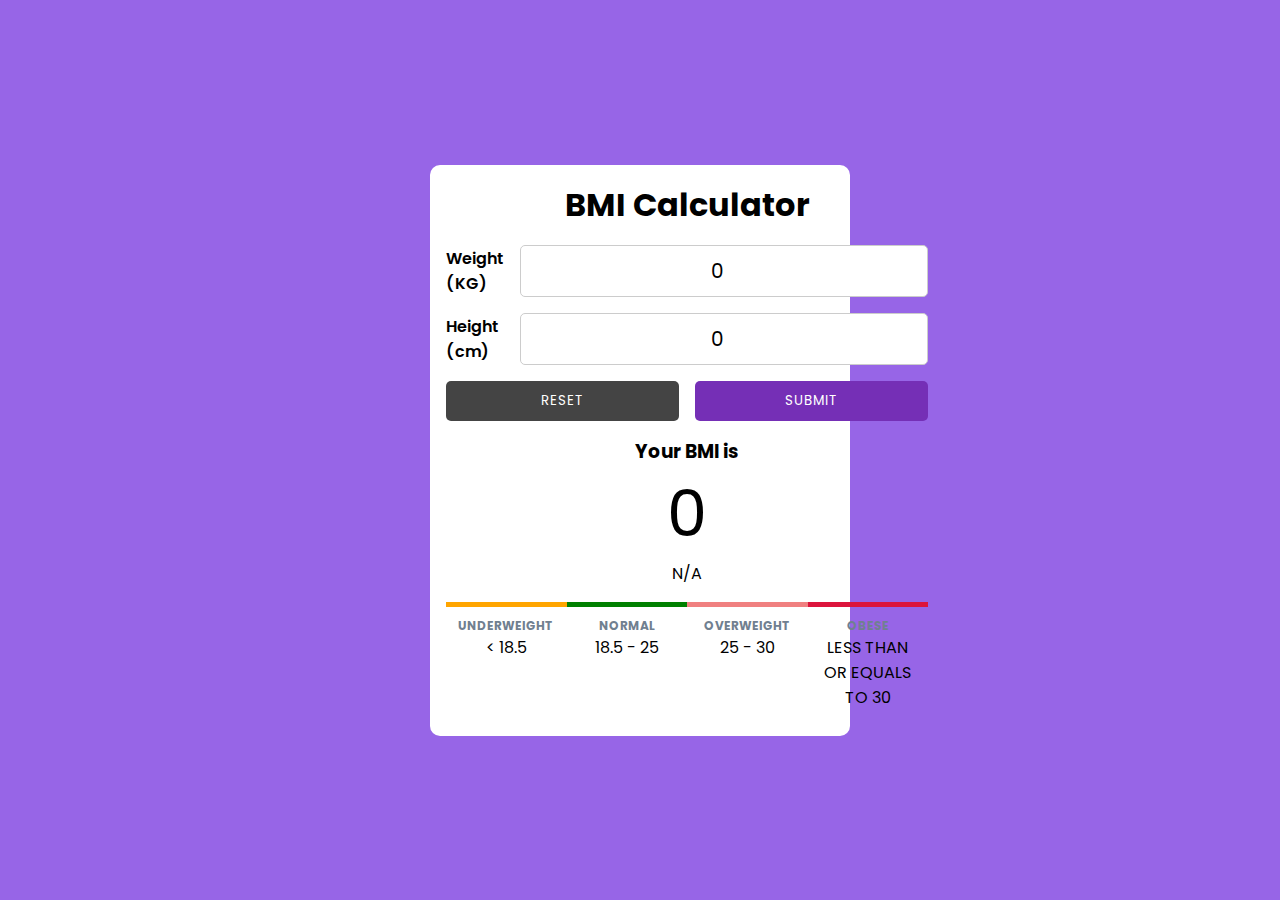
<file: task1(BMI calculator)/index.html>
<!DOCTYPE html>
<html lang="en">
<head>
    <meta charset="UTF-8">
    <meta name="viewport" content="width=device-width, initial-scale=1.0">
    <title>BMI Calculator</title>
    <link rel="stylesheet" href="style.css">
    <script src="app.js" defer></script>
</head>
<body>
    <div class="container">
        <h1>BMI Calculator</h1>
        <form class="calculator">
            <div>
                <label for="weight">Weight (KG)</label>
                <input type="number" id="weight" min="0" step="0.01" value="0">
            </div>

            <div>
                <label for="height">Height (cm)</label>
                <input type="number" id="height" min="0" step="0.01" value="0">
            </div>

            <div>
                <button type="reset">Reset</button>
                <button type="submit">Submit</button>
            </div>
        </form>

        <section class="output">
            <h3>Your BMI is</h3>
            <p id="bmi">0</p>
            <p id="desc">N/A</p>
        </section>


        <section class="bmi-scale">
            <div style="--color : var(--underweight)">
                <h4>Underweight</h4>
            <p>&lt; 18.5</p>
            </div>

            <div style="--color : var(--normal)">
                <h4>Normal</h4>
                <p>18.5 - 25</p>
            </div>

            <div style="--color : var(--overweight)">
                <h4>Overweight</h4>
                <p>25 - 30</p>
            </div>

            <div style="--color : var(--obese)">
                <h4>Obese</h4>
                <p> less than or equals to 30</p>
            </div>
        </section>
    </div>
</body>
</html>
</file>
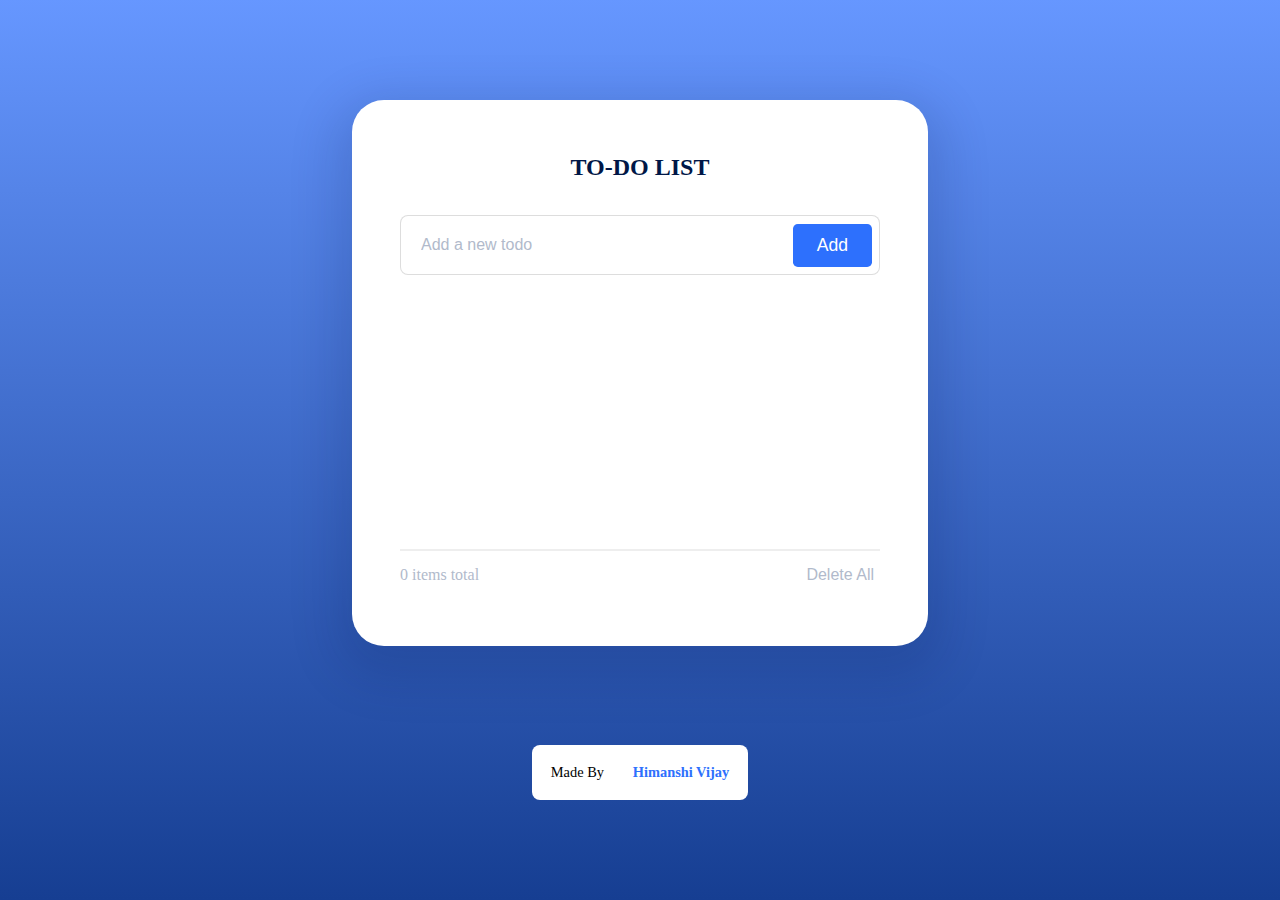
<file: task2 To-Do List/index.html>
<!DOCTYPE html>
<html lang="en">
  <head>
    <meta charset="UTF-8" />
    <meta name="viewport" content="width=device-width, initial-scale=1.0" />
    <link rel="stylesheet" href="./style.css" />
    <script src="./script.js" defer></script>
    <title>Todo</title>
  </head>
  <body>
    <section class="todo">
      <h2>To-do list</h2>
      <div class="input">
        <input
          type="text"
          class="input-field"
          id="todoInput"
          placeholder="Add a new todo"
        />
        <button class="btn">Add</button>
      </div>
      <ul class="scroll">
        <li id="todoList"></li>
      </ul>
      <div>
        <hr class="counter" />
        <div class="counter-container">
          <p><span id="todoCount">0</span> items total</p>
          <button id="deleteButton">Delete All</button>
        </div>
      </div>
    </section>
    <footer>
      <div class="footer">
        <p class="made-by">Made By</p>
        <p class="author">Himanshi Vijay</p>
      </div>
    </footer>
  </body>
</html>
</file>
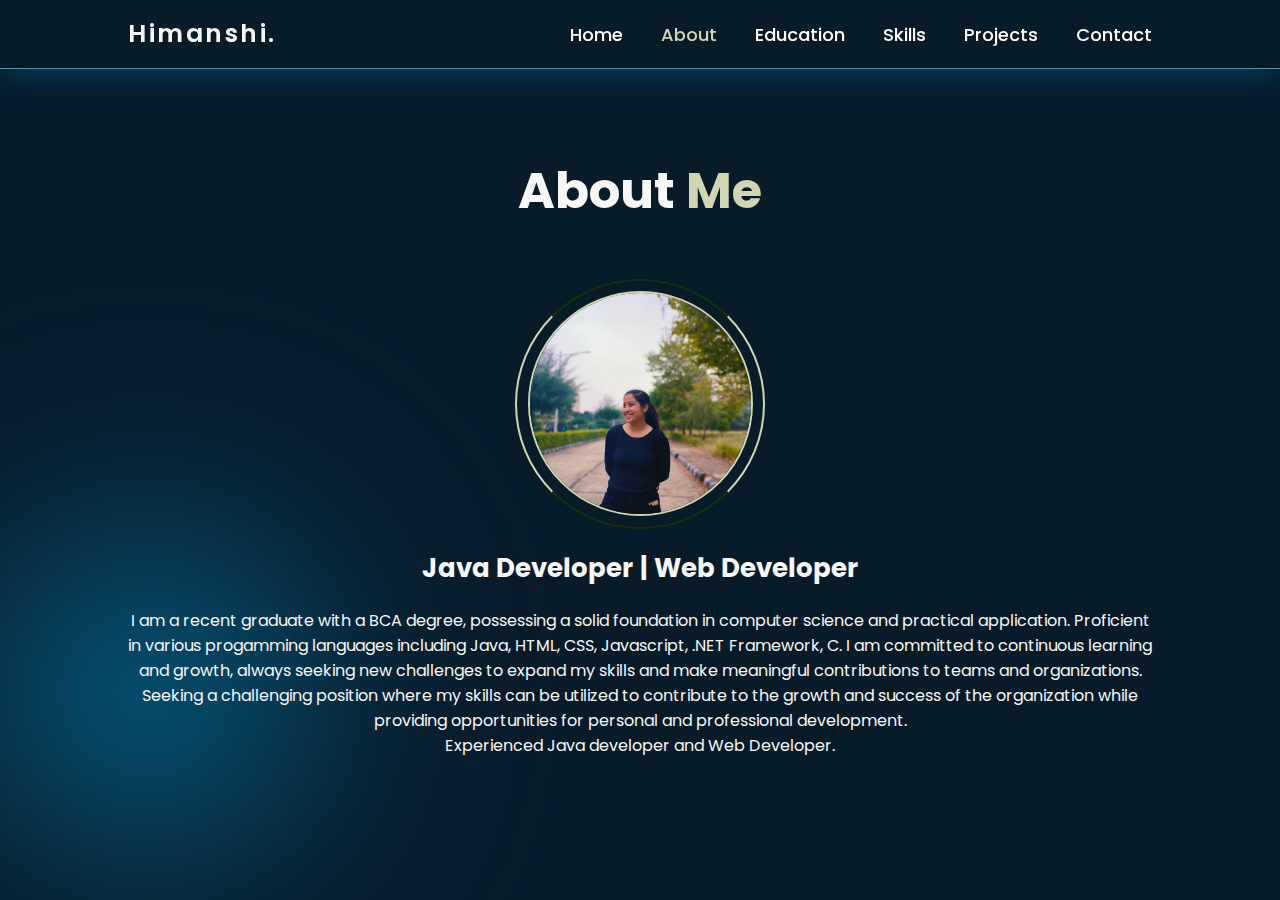
<file: task3 portfolio/about.html>
<!DOCTYPE html>
<html lang="en">
<head>
    <meta charset="UTF-8">
    <meta name="viewport" content="width=device-width, initial-scale=1.0">
    <title>About Me</title>
    <link rel="stylesheet" href="style.css">
    <link href='https://unpkg.com/boxicons@2.1.4/css/boxicons.min.css' rel='stylesheet'>
</head>
<body>
    <header class="header">
        <a href="index.html" class="logo">Himanshi.</a>

        <div class="bx bx-menu" id="menu-icon"></div>

        <nav class="navbar">
            <a href="index.html" >Home</a>
            <a href="#" class="active">About</a>
            <a href="index.html#education">Education</a>
            <a href="index.html#skills">Skills</a>
            <div class="dropdown">
                <a href="index.html#services" id="projects-link" class="">Projects</a>
                <!--<div class="dropdown-content" id="projects-dropdown">
                    <a href="#">Editing Projects</a>
                    <a href="portfolio.html">Coding Projects</a>
                    <a href="GD.html">Designing Projects</a>
                </div>-->
            </div>
            <a href="index.html#contact">Contact</a> 

        </nav>
    </header>

    <section class="about" id="about">
        <h2 class="heading">About <span>Me</span></h2>
        <div class="about-img">
            <img src="assets/about1.jpg" alt="">
            <span class="circle-spin"></span>
        </div>
        <div class="about-content">
            <h3>Java Developer | Web Developer</h3>
            <p>I am a recent graduate with a BCA degree, possessing a solid foundation in computer science and practical application. Proficient 
                in various progamming languages including  Java, HTML, CSS, Javascript, .NET Framework, C. I am committed to continuous learning 
                and growth, always seeking new challenges to expand my skills and make meaningful contributions to teams and organizations.
                Seeking a challenging position where my skills can be utilized to contribute to the growth and success of the organization while providing opportunities for personal and professional development.
                <br>
                Experienced Java developer and Web Developer.
                
            </p>
                
        </div>
    </section>

</body>
</html>
</file>
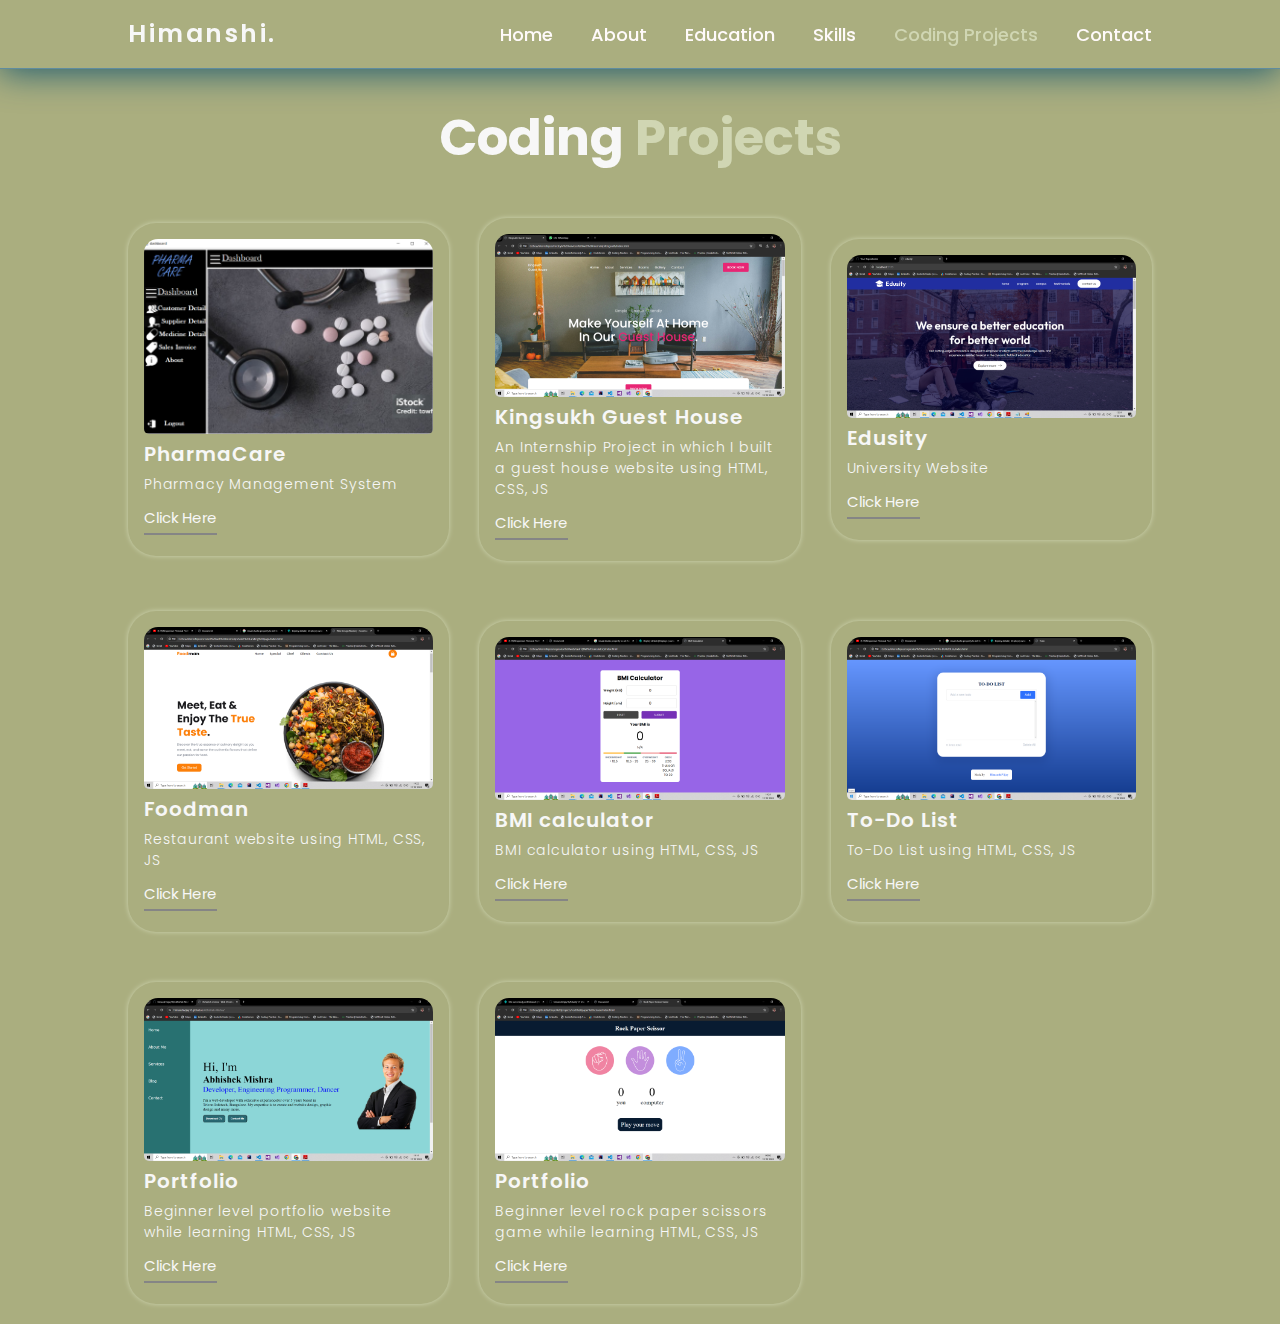
<file: task3 portfolio/portfolio.html>
<!DOCTYPE html>
<html lang="en">
<head>
    <meta charset="UTF-8">
    <meta name="viewport" content="width=device-width, initial-scale=1.0">
    <title>Document</title>
    <link rel="stylesheet" href="style.css">
</head>
<body>
    <header class="header">
        <a href="index.html" class="logo">Himanshi.</a>

        <div class="bx bx-menu" id="menu-icon"></div>

        <nav class="navbar">
            <a href="index.html" >Home</a>
            <a href="index.html#about">About</a>
            <a href="index.html#education">Education</a>
            <a href="index.html#skills">Skills</a>
            <div class="dropdown">
                <a href="#" id="projects-link" class="active">Coding Projects</a>
                <div class="dropdown-content" id="projects-dropdown">
                    <a href="#">Editing Projects</a>
                    <a href="portfolio.html">Coding Projects</a>
                   <!--- <a href="GD.html">Designing Projects</a>-->
                </div>
            </div>
            <a href="#">Contact</a> 

        </nav>
    </header>


        <!--portfolio-->
        <section class="portfolio" id="portfolio">
            <div class="center-text">
                <h2 class="heading">Coding <span>Projects</span></h2>
            </div>
            <div class="portfolio-content">
                <!-- pharmacy management system -->
                <div class="row">
                    <img src="./assets/dashboard.png" alt="">
                    <div class="main-row">
                        <div class="row-text">
                            <h5>PharmaCare</h5>
                        </div>
                        
                    </div>
                    <h4>Pharmacy Management System </h4>
                    <div class="link">
                        <a href="https://github.com/himanshivijay18/Pharma_Care">Click Here</a>
                    </div>
                </div>

                  <!-- Kingsukh -->
                  <div class="row">
                    <img src="./assets/kingsukh.png" alt="">
                    <div class="main-row">
                        <div class="row-text">
                            <h5>Kingsukh Guest House</h5>
                        </div>
                        
                    </div>
                    <h4>An Internship Project in which I built a guest house website using HTML, CSS, JS</h4>
                    <div class="link">
                        <a href="https://portfoliosnet.netlify.app">Click Here</a>
                    </div>
                </div>
    
                <!-- edusity university website -->
                <div class="row">
                    <img src="./assets/edusity.png" alt="">
                    <div class="main-row">
                        <div class="row-text">
                            <h5>Edusity</h5>
                        </div>
                        
                    </div>
                    <h4>University Website </h4>
                    <div class="link">
                        <a href="https://github.com/himanshivijay18/Edusity-A-University-Website">Click Here</a>
                    </div>
                </div>
                    <!-- foodman Restaurant website -->
                <div class="row">
                    <img src="assets/foodman.png" alt="">
                    <div class="main-row">
                        <div class="row-text">
                            <h5>Foodman</h5>
                        </div>
                        
                    </div>
                    <h4>Restaurant website using HTML, CSS, JS</h4>
                    <div class="link">
                        <a href="https://foodmann.netlify.app">Click Here</a>
                    </div>
                </div>
                    <!-- bmi calculator -->
                <div class="row">
                    <img src="assets/bmi.png" alt="">
                    <div class="main-row">
                        <div class="row-text">
                            <h5>BMI calculator</h5>
                        </div>
                        
                    </div>
                    <h4>BMI calculator using HTML, CSS, JS</h4>
                    <div class="link">
                        <a href="https://bmicalct.netlify.app">Click Here</a>
                    </div>
                </div>

                   <!-- to-do list -->
                   <div class="row">
                    <img src="assets/to-do.png" alt="">
                    <div class="main-row">
                        <div class="row-text">
                            <h5>To-Do List</h5>
                        </div>
                        
                    </div>
                    <h4>To-Do List using HTML, CSS, JS</h4>
                    <div class="link">
                        <a href="https://todonetlist.netlify.app">Click Here</a>
                    </div>
                </div>


    
                    <!-- basic portfolio -->
                <div class="row">
                    <img src="./assets/port.png" alt="">
                    <div class="main-row">
                        <div class="row-text">
                            <h5>Portfolio</h5>
                        </div>
                        
                    </div>
                    <h4>Beginner level portfolio website while learning HTML, CSS, JS</h4>
                    <div class="link">
                        <a href="https://portfoliosnet.netlify.app">Click Here</a>
                    </div>
                </div>
    
                
                    <!-- rock paper scissors -->
                    <div class="row">
                        <img src="./assets/rock.png" alt="">
                        <div class="main-row">
                            <div class="row-text">
                                <h5>Portfolio</h5>
                            </div>
                            
                        </div>
                        <h4>Beginner level rock paper scissors game while learning HTML, CSS, JS</h4>
                        <div class="link">
                            <a href="https://portfoliosnet.netlify.app">Click Here</a>
                        </div>
                    </div>
        
    
               





                

            </div>

            
        </section>
    <!--end portfolio-->

    <script src="main.js"></script>
</body>
</html>
</file>
<file: task1(BMI calculator)/style.css>
@import url('https://fonts.googleapis.com/css2?family=Jost:ital,wght@0,100..900;1,100..900&family=Poppins:ital,wght@0,100;0,200;0,300;0,400;0,500;0,600;0,700;0,800;0,900;1,100;1,200;1,300;1,400;1,500;1,600;1,700;1,800;1,900&display=swap');


:root{
    --underweight : orange;
    --normal : green;
    --overweight: lightcoral;
    --obese : crimson;
}
*{
    font-family: "Poppins", sans-serif;
    box-sizing: border-box;
    padding: 0;
    margin: 0;
}
body{
    background-color: #9765e7;
    display: grid;
    place-items: center;
    height: 100vh;
}

h1{
    text-align: center;
}

.container{
    width: 90%;
    max-width: 420px;
    background-color: #fff;
    padding: 1rem;
    border-radius: 10px;
    box-shadow: 0 10px 150x rgba(0, 0, 0, 0.25);
    display: grid;
    gap: 1rem;
}

.calculator{
    display: grid;
    gap : 1rem;
}

.calculator div{
    display: flex;
    align-items: center;
    gap : 1rem;
}

.calculator label{
    flex: 0 1 120px;
    font-weight: 600;
}

.calculator input{
    flex: 1;
    border: 1px solid #ccc;
    padding: 10px;
    border-radius: 5px;
    outline-color: #555;
    font-size: 1.25rem;
    text-align: center;
}

.calculator button{
    width: 50%;
    border-radius: 5px;
    border: none;
    cursor: pointer;
    padding: 10px;
    background-color: #752fb6;
    color: #fff;
    text-transform: uppercase;
    letter-spacing:1px ;
}

.calculator button[type = "reset"]{
background-color: #444;
}

.calculator button:hover{
filter: brightness(120%);
}

.output{
    text-align : center;
}

.output #bmi{
font-size: 4rem;
}

.output #desc strong{
    text-transform: uppercase;
}

.bmi-scale{
    display : flex;
}

.bmi-scale div{
    flex: 1;
    text-align: center;
    text-transform: uppercase;
    border-top: 5px solid var(--color);
    padding: 10px;
}

.bmi-scale h4{
    font-size: 0.75rem;
    color: slategray;

}

.underweight {
    color: var(--underweight);
  }
  
  .healthy {
    color: var(--normal);
  }
  
  .overweight {
    color: var(--overweight);
  }
  
  .obese {
    color: var(--obese);
  }
</file>
<file: task2 To-Do List/style.css>
:root {
	--gradient: linear-gradient(
	  180deg,
	  rgba(45, 112, 1253, 0.73) 0%,
	  #163e92 100%
	);
	--dark: #001747;
	--grey: #b1bacb;
	--grey-border: rgba(210, 210, 210, 0.75);
	--grey-light: #eeeeee;
	--grey-dark: $405175;
	--blue: #2d70fd;
	--green: #00d8a7;
	--white: #ffffff;
  }
  
  body {
	background: var(--gradient);
	margin: 0;
	height: 100vh;
	display: flex;
	flex-direction: column;
	justify-content: space-evenly;
	align-items: center;
  }
  
  .btn {
	color: var(--white);
	font-size: 1.1rem;
	padding: 0.7rem 1.5rem;
	border-radius: 0.3rem;
	background-color: var(--blue);
	border: none;
	position: absolute;
	right: 0.5rem;
	bottom: 0.5rem;
  }
  
  h1,
  h2,
  h3,
  h4,
  h5,
  h6,
  p {
	margin: 0;
  }
  
  /* Todo Container */
  
  .todo {
	display: flex;
	flex-direction: column;
	justify-content: space-around;
	border-radius: 2rem;
	background: var(--white);
	padding: 3rem;
	height: 50%;
	width: 60%;
	box-shadow: 0 1rem 3rem 1rem rgba(0, 23, 71, 0.15);
	max-width: 30rem;
  }
  
  h2 {
	text-transform: uppercase;
	height: 3rem;
	color: var(--dark);
	text-align: center;
  }
  
  .input {
	position: relative;
	display: flex;
  }
  
  .input-field {
	width: 100%;
	border: 0.06rem solid #d2d2d2bf;
	border-radius: 0.5rem;
	padding: 1.25rem;
	font-size: 1rem;
  }
  
  input[type="text"]::placeholder {
	color: var(--grey);
  }
  
  .todo-container {
	display: flex;
	gap: 1rem;
  }
  
  ul {
	padding: 0;
	margin: 0;
	overflow-y: scroll;
  }
  
  li {
	display: flex;
	flex-direction: column;
	gap: 1.2rem;
	padding: 1.3rem;
  }
  
  #todoList p {
	display: flex;
	gap: 1rem;
	color: var(--dark);
	align-items: center;
  }
  
  #todoList .disabled {
	color: #8f98a8;
  }
  
  .disabled {
	display: flex;
	text-decoration: line-through;
  }
  
  input[type="checkbox"] {
	appearance: none;
	-webkit-appearance: none;
	-moz-appearance: none;
	cursor: pointer;
  }
  
  input[type="checkbox"]::before {
	content: "\2713";
	display: inline-block;
	width: 2rem;
	height: 2rem;
	font-size: 1.7rem;
	text-align: center;
	border: 0.06rem solid var(--grey-border);
	border-radius: 50%;
	color: transparent;
  }
  
  input[type="checkbox"]:checked::before {
	color: var(--white);
	background-color: var(--green);
	border: 0.06rem solid var(--green);
	border-radius: 50%;
  }
  
  .counter {
	border: 0.06rem solid var(--grey-light);
  }
  
  .counter-container {
	height: 2rem;
	display: flex;
	justify-content: space-between;
	color: var(--grey);
  }
  
  .counter-container p {
	align-self: center;
  }
  
  .counter-container button {
	border: none;
	background-color: transparent;
	color: var(--grey);
	font-size: 1rem;
  }
  
  .footer {
	display: flex;
	gap: 1.8rem;
	background-color: var(--white);
	padding: 1.2rem;
	border-radius: 0.5rem;
  }
  
  .made-by,
  .author {
	font-size: 0.9rem;
  }
  
  .made-by {
	color: var(--grey-dark);
  }
  
  .author {
	color: var(--blue);
	font-weight: bold;
  }
  
  .scroll {
	height: 15rem;
	scrollbar-width: thin;
  }
  
  .scroll::-webkit-scrollbar {
	width: 0.6rem;
  }
  
  .scroll::-webkit-scrollbar-thumb {
	background-color: var(--blue);
	border-radius: 0.5rem;
  }
  
  .scroll::-webkit-scrollbar-track {
	display: none;
  }
</file>
<file: task3 portfolio/style.css>
@import url('https://fonts.googleapis.com/css2?family=Poppins:wght@100;200;300;400;500;600;700;800;900&display=swap');

* {
    margin: 0;
    padding: 0;
    box-sizing: border-box;
    font-family: 'Poppins', sans-serif;
    text-decoration: none;
    outline: none;
    border: none;
    scroll-behavior: smooth;
}
:root{
    --bg-color: #143109;
    --second-bg-color: #aaae7f;
    --text-color: #f7f7f7;
    --main-color: #d0d6b3;
}
html{
    font-size: 62.5%;


}
body{
    background:  #081b29;;
    color: var(--text-color);
}
.header{
    position: fixed;
    top: 0;
    left: 0;
    width: 100%;
    padding: 15px 10%;
    background: transparent;
    backdrop-filter: blur(10px);
    display: flex;
    justify-content: space-between;
    align-items: center;
    z-index: 100;
    border-bottom: .3px solid #608c9e;
    box-shadow: 0 3px 35px rgba(5, 77, 110, 0.863);
}
.logo{
    font-size: 25px;
    color: var(--text-color);
    font-weight: 600;
    letter-spacing: 2.5px;
}
.navbar a{
    font-size: 18px;
    color: snow;
    text-decoration: none;
    font-weight: 500;
    margin-left: 35px;
    transition: .3s ease-in-out;
}
.navbar a:hover,
.navbar a.active{
    color: var(--main-color);
}
#menu-icon{
    font-size: 3.6rem;
    color: var(--text-color);
    cursor: pointer;
    display: none;
}


section{
    min-height: 100vh;
    padding: 10rem 10% 2rem;
    overflow: hidden;
}
.home{
    display: flex;
    background: url('assets/Home.jpg') no-repeat center/cover;
    align-items: center;
    height: 100vh;
    padding: 0 10%;
    
}
.home-content{
    max-width: 700px;
}
.home-content h1{
    font-size: 55px;
    font-weight: 700;
    line-height: 1.2;
}
.home-content .text-animate{
    position: relative;
}
.home-content .text-animate h3{
    font-size: 3.5rem;
    font-weight: 700;
    color: transparent;
    -webkit-text-stroke: .7px var(--main-color);
}
/*.home-content h3{
    font-size: 25px;
    font-weight: 600;
    letter-spacing: 2px;
    color: #00abf0;
}*/
.home-content p{
    font-size: 1.6rem;
    font-weight: 400;
    text-align: justify;
    letter-spacing: 1.5px;
    margin: 20px 0 40px;
}
.btn-box{
    position: relative;
    display: flex;
    justify-content: space-between;
    width: 345px;
    height: 50px;
}

.btn-box .btn{
    position: relative;
    display: inline-flex;
    justify-content: center;
    align-items: center;
    width: 150px;
    height: 100%;
    /* background: var(--main-color); */
    border: 2px solid var(--main-color);
    border-radius: 8px;
    font-size: 19px;
    /* color: #081b29; */
    color: white;
    text-decoration: none;
    font-weight: 600;
    letter-spacing: 1px;
    z-index: 1;
    overflow: hidden;
    transition: .5s;
}
.btn-box .btn::before {
    content: '';
    position: absolute;
    top: 0;
    left: 0;
    width:0;
    height: 100%;
    /* background: var(--bg-color); */
    background-color: white;
    z-index: -1;
    transition: .5s;
}
.btn-box .btn:hover::before{
    width: 100%;
}

.btn-box .btn:hover{
    color: var(--main-color);
}
.btn-box .btn:nth-child(2){
    background: transparent;
    color: var(--main-color);

}
.btn-box .btn:nth-child(2):hover{
    color: #081b29;
}
.btn-box a:nth-child(2)::before{
    background: var(--main-color);
}


.home-sci{
    position: absolute;
    bottom: 40px;
    width: 170px;
    display: flex;
    justify-content: space-between;

}
.home-sci a{
    position: relative;
    display: inline-flex;
    width: 40px;
    height: 40px;
    background: transparent;
    border: 2px solid var(--main-color);
    border-radius: 50%;
    font-size: 20px;
    color: var(--main-color);
    text-decoration: none;
    justify-content: center;
    align-items: center;
    z-index: 1;
    overflow: hidden;
    transition: .5s;

}
.home-sci a:hover{
    color: var(--bg-color);
}
.home-sci a::before{
    content: '';
    position: absolute;
    top: 0;
    left: 0;
    width: 0;
    height: 100%;
    background: var(--main-color);
    z-index: -1;
    transition: .5s;
    
}
.home-sci a:hover::before{
    width: 100%;
}
.home-imgHover{
    position: absolute;
    top: 0;
    right: 0;
    width: 850px;
    height: 100%;
    background: transparent;
    transition: 3s;
    cursor: pointer;
}

.about{
    display: flex;
    justify-content: center;
    align-items: center;
    flex-direction: column;
    gap: 2rem;
    background: url(assets/aboutbg.jpg);
    padding-bottom: 6rem;
}
.heading{
    font-size: 5rem;
    margin-bottom: 3rem;
    text-align: center;
}
.heading1{
    font-size: 5rem;
    text-align: center;
}
span{
    color: var(--main-color);

}
.about-img{
    position: relative;
    width: 25rem;
    height: 25rem;
    border-radius: 50%;
    display: flex;
    justify-content: center;
    align-items: center;
}
.about-img img{
    width: 90%;
    border-radius: 50%;
    border: 2px solid var(--main-color);
}
.about-img .circle-spin{
    position: absolute;
    top: 50%;
    left: 50%;
    transform: translate(-50%, -50%) rotate(0);
    width: 100%;
    height: 100%;
    border-radius: 50%;
    border-top: .2rem solid var(--bg-color);
    border-bottom: .2rem solid var(--bg-color);
    border-left:.2rem solid var(--main-color);
    border-right: .2rem solid var(--main-color);
}
.about-content{
    text-align: center;

}
.about-content h3{
    font-size: 2.6rem;

}
.about-content p{
    font-size: 1.6rem;
    margin: 2rem 0 3rem;
}
.btn-box.btns{
    display: inline-block;
    width: 15rem;
}
.btn-box.btns a::before{
    background: var(--second-bg-color);
}
.education{
    display: flex;
    justify-content: center;
    align-items: center;
    flex-direction: column;
    min-height: auto;
    padding-bottom: 5rem;

}
.education .education-row{
    display: flex;
    flex-wrap: wrap;
    gap: 5rem;

}
.education-row .education-column{
    flex: 1 1 40rem;
}
.education-column .title{
    font-size: 2.5rem;
    margin: 0 0 1.5rem 2rem;

}
.education-column .education-box{
    border-left: .2rem solid var(--main-color);
}
.education-box .education-content{
    position: relative;
    padding: 2rem;
}
.education-box .education-content::before{
    content: '';
    position: absolute;
    top: 0;
    left: -1.1rem;
    width: 2rem;
    height: 2rem;
    border-radius: 50%;
    background: #6eadda;
}
.education-content .content{
    position: relative;
    padding: 1.5rem;
    border: .2rem solid var(--main-color);
    border-radius: .6rem;
    margin-bottom: 2rem;
    overflow: hidden;
}
.education-content .content::before{
    content: '';
    position: absolute;
    top: 0;
    left: 0;
    width: 0;
    height: 100%;
    background: var(--second-bg-color);
    z-index: -1;
    cursor: pointer;
    transition: .5s;
}
.education-content .content:hover::before{
    width: 100%;
    cursor: pointer;
}
.education-content .content .year{
    font-size: 1.5rem;
    color: var(--main-color);
    padding-bottom: .5rem;
}
.education-content .content .year i{
    padding-right: .5rem;
}
.education-content .content h3{
    font-size: 1.8rem;
    letter-spacing: 1px;

}
.education-content .content p{
    font-size: 1.6rem;
    padding-top: .5rem;
}

.skills{
    min-height: auto;
    padding-bottom: 7rem;
    background: url(assets/bg3.jpg);

}
.skills .skills-row{
    display: flex;
    flex-wrap: wrap;
    gap: 5rem;

}
.skills-row .skills-column{
    flex: 1 1 40rem;

}
.skills-column .title{
    font-size: 2.5rem;
    margin: 0 0 1.5rem;
    letter-spacing: 2px;
    font-weight: 600;
}

.skills-box .skills-content{
    position: relative;
    border: .2rem solid var(--main-color);
    border-radius: .6rem;
    padding: .5rem 1.5rem;
    z-index: 1;
    overflow: hidden;
}
.skills-box .skills-content::before{
    content: '';
    position: absolute;
    top: 0;
    left: 0;
    width: 0;
    height: 100%;
    background: var(--second-bg-color);
    opacity: 50%;
    cursor: pointer;
    z-index: -1;
    transition: .5s;
}
.skills-box .skills-content:hover::before{
    width: 100%;
}

.skills-content .progress{
    padding: 1rem 0;
}
.skills-content .progress h3{
    font-size: 1.7rem;
    display: flex;
    justify-content: space-between;
}
.skills-content .progress h3 span{
    color: var(--text-color);
}
.skills-content .progress .bar{
    height: 2.5rem;
    border-radius: .6rem;
    border: .2rem solid var(--main-color);
    padding: .5rem;
    margin: 1rem 0;
}
.skills-content .progress .bar span{
    display: block;
    height: 100%;
    border-radius: .3rem;
    background: var(--main-color);
}
.skills-column:nth-child(1) .skills-content .progress:nth-child(1)  .bar span{
    width: 90%;
}
.skills-column:nth-child(1) .skills-content .progress:nth-child(2)  .bar span{
    width: 70%;
}
.skills-column:nth-child(1) .skills-content .progress:nth-child(3)  .bar span{
    width: 65%;
}
.skills-column:nth-child(1) .skills-content .progress:nth-child(4)  .bar span{
    width: 75%;
}
.skills-column:nth-child(1) .skills-content .progress:nth-child(5)  .bar span{
    width: 70%;
}

.skills-column:nth-child(2) .skills-content .progress:nth-child(1)  .bar span{
    width: 95%;
}
.skills-column:nth-child(2) .skills-content .progress:nth-child(2)  .bar span{
    width: 75%;
}
.skills-column:nth-child(2) .skills-content .progress:nth-child(3)  .bar span{
    width: 80%;
}
.skills-column:nth-child(2) .skills-content .progress:nth-child(4)  .bar span{
    width: 60%;
}
.skills-column:nth-child(2) .skills-content .progress:nth-child(5)  .bar span{
    width: 55%;
}
.services{
    min-height: auto;
}
.contact{
    min-height: auto;
    padding-bottom: 7rem;

}
.contact p{
    font-size: 1.8rem;
    text-align: center;
    top: 0;
    margin-bottom: 1.3rem;
}

.contact form{
    max-width: 150rem;
    margin: 0 auto;
    text-align: center;

}
.contact form .input-box{
    position: relative;
    display: flex;
    justify-content: space-between;
    flex-wrap: wrap;
}
.contact form .input-box .input-field{
    position: relative;
    width: 49%;
    margin: .8rem 0;
}
.contact form .input-box .input-field input,
.contact form .textarea-field textarea{
    width: 100%;
    height: 100%;
    padding: 1.5rem;
    font-size: 1.6rem;
    color: var(--text-color);
    background: transparent;
    border-radius: .6rem;
    border: .2rem solid var(--main-color);
}

.contact form .input-box .input-field input::placeholder,
.contact form .textarea-field textarea::placeholder{
    color: var(--text-color);
}
.contact form .focus{
    position: absolute;
    top: 0;
    left: 0;
    width: 0;
    height: 100%;
    background: var(--second-bg-color);
    border-radius: .6rem;
    z-index: -1;
    transition: .5s;
}
.contact form .input-box .input-field input:focus~.focus,
.contact form .input-box .input-field input:valid~.focus,
.contact form .textarea-field textarea:focus~.focus,
.contact form .textarea-field textarea:valid~.focus {
    width: 100%;
}

.contact form .textarea-field{
    position: relative;
    margin: .8rem 0 2.7rem;
    display: flex;
}
.contact form .textarea-field textarea{
    resize:none;
}
.contact form .btn-box.btns .btn{
    cursor: pointer;
   
}

.footer{
    display: flex;
    justify-content: space-between;
    align-items: center;
    flex-wrap: wrap;
    padding: 2rem 9%;
    background: var(--second-bg-color);
}
.footer-text p{
    font-size: 1.6rem;

}
.footer-iconTop a{
    position: relative;
    display: inline-flex;
    justify-content: center;
    align-items: center;
    padding: .8rem;
    background: var(--main-color);
    border: .2rem solid var(--main-color);
    border-radius: .6rem;
}
.footer-iconTop a i{
    font-size: 2.4rem;
    color: var(--bg-color);
}
.portfolio{
    background: var(--second-bg-color);

}
.portfolio-content{
    display: grid;
    grid-template-columns: repeat(auto-fit, minmax(300px, auto));
    align-items: center;
    column-gap: 3rem;
    row-gap: 5rem;
    margin-top: 4.2rem;

}
.row img{
    height: auto;
    width: 100%;
    border-radius: 14px 14px 5px 5px;
    margin-bottom: 1.4;
}
.row{
    background: var(--second-bg-color);
    border-radius: 28px;
    border: 1px solid transparent;
    box-shadow: 0 0 5px var(--main-color);
    padding: 15px;
    transition: .5s ease;
}
.main-row{
    display: flex;
    align-items: center;
    justify-content: space-between;
    margin-bottom: .5rem;
}
.row h5{
    font-size: 20px;
    font-weight: 600;
    color: var(--text-color);
    letter-spacing: 1px;
}
.row h4{
    font-size: 14px;
    font-weight: 300;
    letter-spacing: .8px;

}
.row:hover{
    transform: scale(1.1);
    cursor: pointer;
}
/*.row i{
    display: inline-flex;
    align-items: center;
    justify-content: center;
    width: 55px;
    height: 55px;
    font-size:1px;
    border-radius: 50%;
    color: var(--text-color);
    background: var(--main-color);
}*/
.link a{
    font-size: 15px;
    color: var(--text-color);
    line-height: 45px;
    border-bottom: 2px solid #858585;
    padding-bottom: 5px;
    transition: all .5s ease;
}
.link a:hover{
    border-bottom: 2px solid var(--main-color);
    color: red;
}
.services-content{
    display: grid;
    grid-template-columns: repeat(auto-fit, minmax(300px, auto));
    align-items: center;
    gap: 5rem;
    margin-top: 4.2rem;
}
.box{
    padding: 40px;
    background:transparent;
    border-radius: 28px;
    border: 1px solid transparent;
    box-shadow: 0 0 5px var(--main-color);
    transition: all .5s ease;
    cursor: pointer;
}
.box img{
    margin-bottom: 20px;

}
.box  h3{
    font-size: 25px;
    font-weight: 600;
    margin-bottom: 10px;

}
.box p{
    font-size: 15px;
    font-weight: 400;
    color: var(--text-color);
    line-height: 30px;
    margin-bottom: 20px;
    text-align: justify;
}
.box a{
    display: inline-block;
    font-size: 22px;
    line-height: 1.273em;
    font-weight: 700;
    padding: 7px 0;
    color: var(--text-color);
    border-bottom: 2px solid #5d6c83;
    transition: all .5s ease;
}
.box i{
    vertical-align: middle;
    font-size: 25px;
    color: var(--main-color);
    margin-left: 5px;
}
.box a:hover{
    border-bottom: 2px solid var(--main-color);
}
.box:hover{
    border: 1px solid var(--main-color);
    transform: translateY(-5px) scale(1.05);
}


.dropdown {
    position: relative;
    display: inline-block;
}

.dropdown-content {
    display: none;
    position: absolute;
    margin-top: 25px;
    border: 1px solid #87ddff;
    border-radius: 8px;
    box-shadow: 0 0 10px var(--main-color);
    background: #00000053;
    width: 250px;
    z-index: -1;
}

.dropdown-content a {
    color: var(--text-color);
    text-decoration: none;
    font-weight: 300;
    font-size: 15px;
    padding: 15px 15px;
    letter-spacing: .5px;
    display: block;

}

.dropdown-content a:hover {
    color: #00abf0;
}

.dropdown:hover.dropdown-content {
    display: block;

}

.dropdown:hover.dropbtn {
    background-color: yellowgreen;
}
/* Breakpoints */
@media(max-width:1200px){
    html{
        font-size: 55%;
    }
}

@media(max-width:991px){
    .header{
        padding: 2rem 4%;
    }
    section{
        padding: 10rem 4% 2rem;
    }

    .home{
        padding: 0 4%;
    }

    .footer{
        padding: 2rem 4%;
    }
}

@media(max-width:842px){
    .header{
        background: transparent;
    }
    .home-content h1{
        font-size: 45px;
        font-weight: 700;
        line-height: 1.2;
    }
    .home-content .text-animate h3{
        
        font-size: 3rem;
        font-weight: 700;
        color: var(--main-color);
        -webkit-text-stroke: 0px var(--main-color);
    }
    .home{
        background: url(assets/home2.jpg);
    }
    .navbar{
        display: none;
        position: absolute;
        top: 100%;
        left: 0;
        width: 100%;
        padding: 1rem 4%;
        background: var(--bg-color);
        box-shadow: 0 .5rem 1rem rgba(0, 0, 0, .2);
        transition: .25s ease;
        transition-delay: .25s;
    }
    .navbar.active{
        left: 0;
        transition-delay: 0s;
        
    }   
    .navbar a{
        display: block;
        font-size: 2rem;
        margin: 3rem 0;
    }
}
@media(max-width:424px){
    .home-content h1{
        text-align: center;
        font-size: 35px;
    }
    .home-content .text-animate h3{
        text-align: center;
        font-size: 2rem;
        line-height: 23px;
    }
    .home{
        background: url(assets/home3.jpg);
    }
    .home-content p{
        text-align: center;
    }
}
</file>
